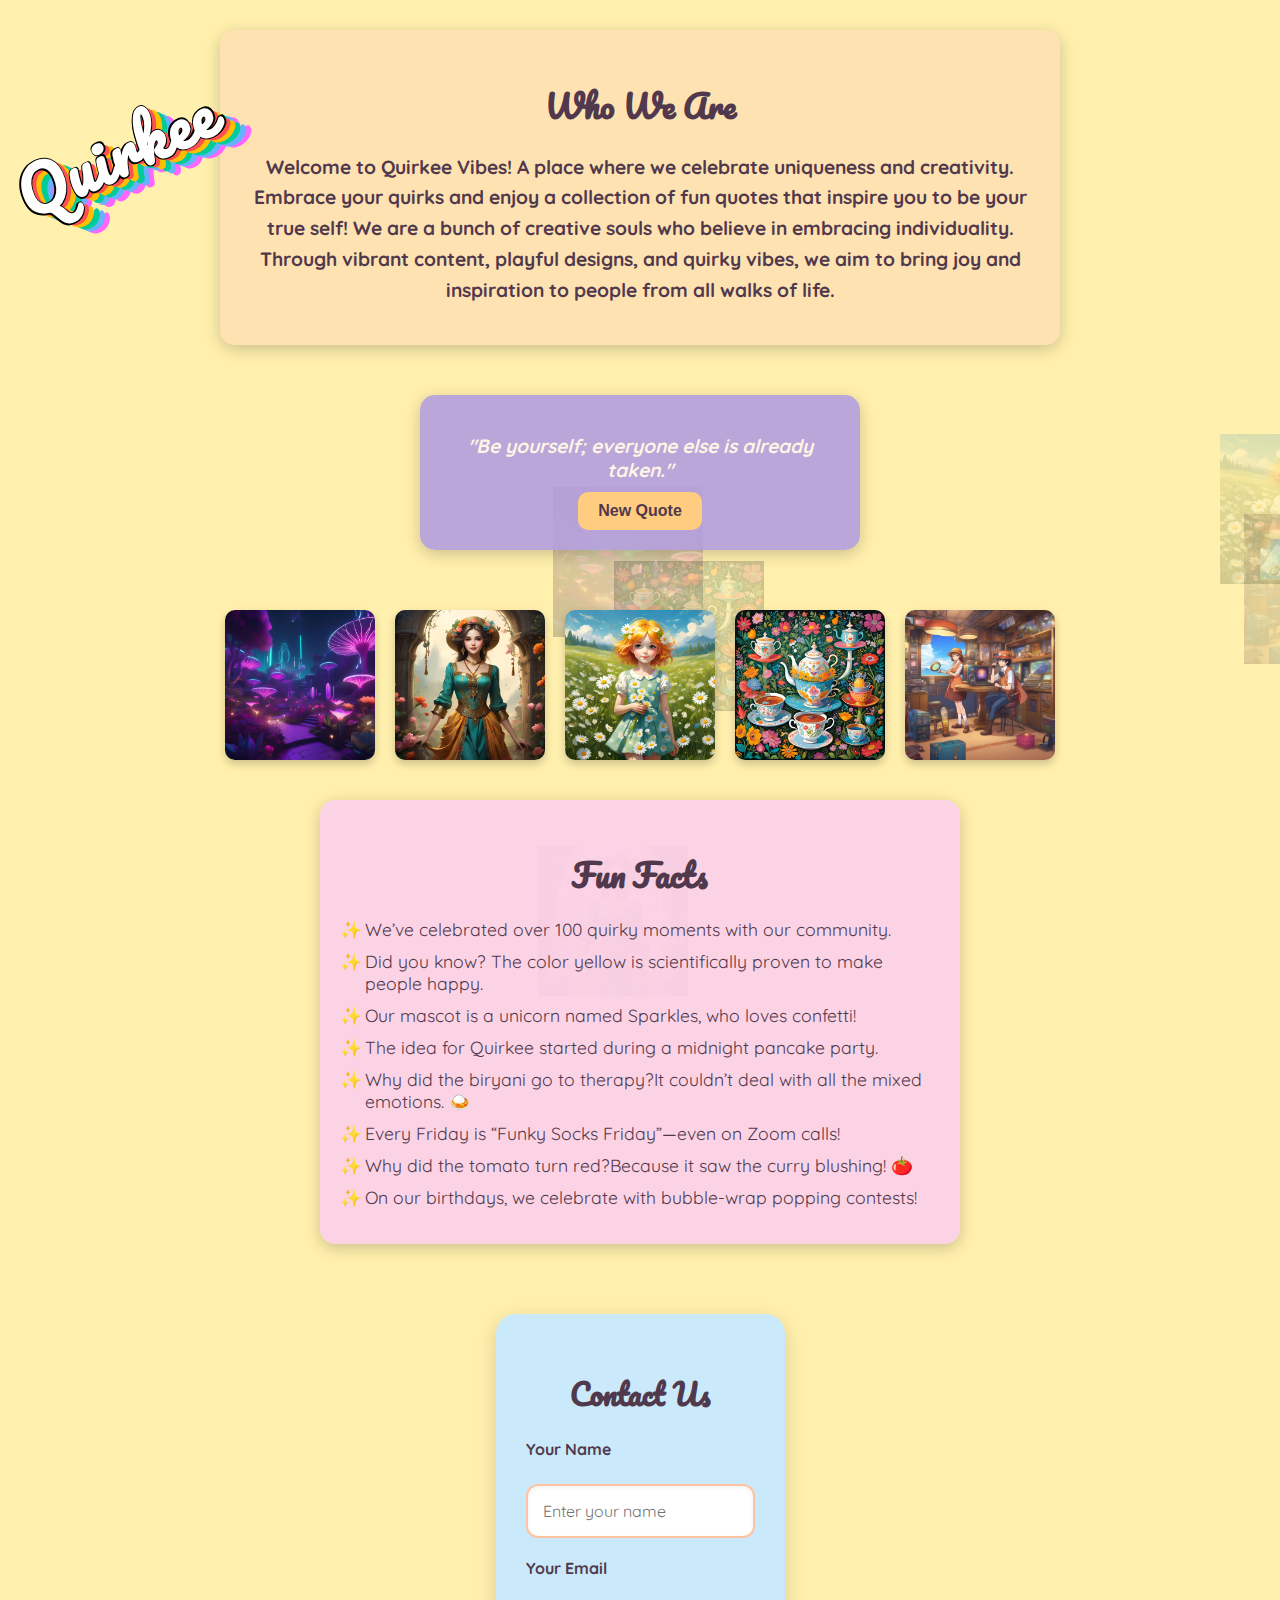
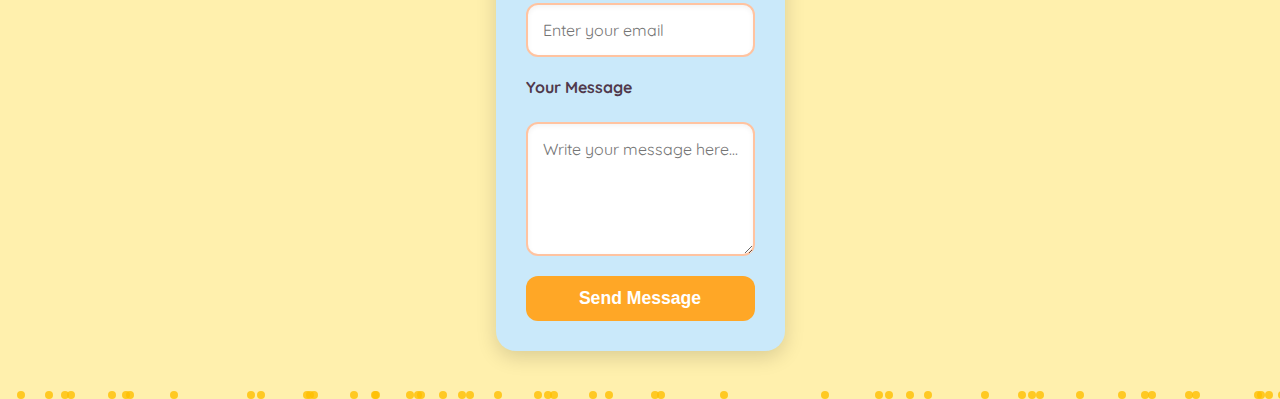
<file: index.html>
<!DOCTYPE html>
<html lang="en">
<head>
    <meta charset="UTF-8">
    <meta name="viewport" content="width=device-width, initial-scale=1.0">
    <title>Quirkee Vibes</title>
<link href="https://fonts.googleapis.com/css2?family=Pacifico&family=Quicksand:wght@400;600&display=swap" rel="stylesheet">
<link rel="stylesheet" href="styles.css">

</head>
<body>
    <!-- Scattered background images -->
    <div class="background-images" id="background-images"></div>

    <!-- Quirkee title -->
    <div class="quirkee">Quirkee</div>

    <!-- Who We Are Section -->
    <div class="who-we-are">
        <h2>Who We Are</h2>
        <p><b> Welcome to Quirkee Vibes! A place where we celebrate uniqueness and creativity. Embrace your quirks and enjoy a collection of fun quotes that inspire you to be your true self! We are a bunch of creative souls who believe in embracing individuality. Through vibrant content, playful designs, and quirky vibes, we aim to bring joy and inspiration to people from all walks of life.</b></p>
    </div>

    <!-- Quote box with dynamic content -->
    <div class="quote-box">
        <p class="quote" id="quote"><b>"Be yourself; everyone else is already taken."</b></p>
        <button class="generate-quote" onclick="generateQuote()">New Quote</button>
    </div>

    <!-- Image gallery -->
    <div class="image-gallery">
        <img src="pic1.jpg" alt="Description 1">
        <img src="pic2.jpg" alt="Description 2">
        <img src="pic3.jpg" alt="Description 3">
        <img src="pic4.jpg" alt="Description 4">
        <img src="pic5.jpg" alt="Description 5">
    </div>
    

    <!-- Fun Facts Section -->
    <div class="fun-facts">
        <h2>Fun Facts</h2>
        <ul>
            <li>We’ve celebrated over 100 quirky moments with our community.</li>
            <li>Did you know? The color yellow is scientifically proven to make people happy.</li>
            <li>Our mascot is a unicorn named Sparkles, who loves confetti!</li>
            <li>The idea for Quirkee started during a midnight pancake party.</li>
            <li>Why did the biryani go to therapy?It couldn’t deal with all the mixed emotions. 🍛</li>
            <li>Every Friday is “Funky Socks Friday”—even on Zoom calls!</li>
            <li> Why did the tomato turn red?Because it saw the curry blushing! 🍅</li>
            <li>On our birthdays, we celebrate with bubble-wrap popping contests!</li>
        </ul>
    </div>

    <!-- Contact Us Section -->
    <div class="contact-us">
        <h2>Contact Us</h2>
        <form>
            <label for="name">Your Name</label>
            <input type="text" id="name" placeholder="Enter your name" required>
            
            <label for="email">Your Email</label>
            <input type="email" id="email" placeholder="Enter your email" required>
            
            <label for="message">Your Message</label>
            <textarea id="message" rows="5" placeholder="Write your message here..." required></textarea>
            
            <button type="submit">Send Message</button>
        </form>
    </div>
    <script src="scripts.js"></script>
</body>
</html>
</file>
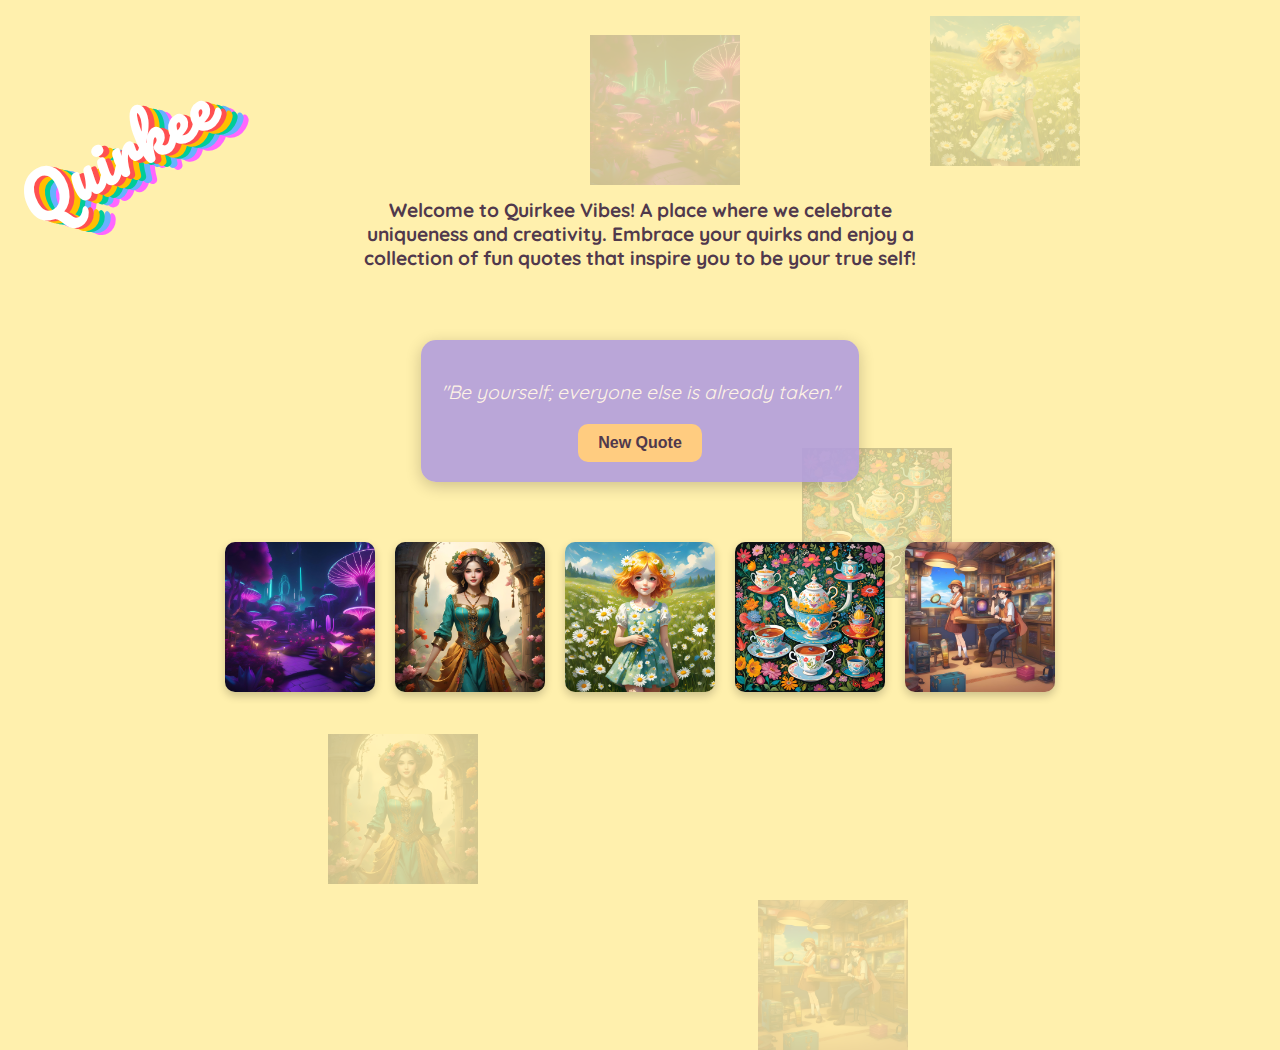
<file: quirkee.html>
<!DOCTYPE html>
<html lang="en">
<head>
    <meta charset="UTF-8">
    <meta name="viewport" content="width=device-width, initial-scale=1.0">
    <title>Quirkee Vibes</title>
<link href="https://fonts.googleapis.com/css2?family=Pacifico&family=Quicksand:wght@400;600&display=swap" rel="stylesheet">
<link rel="stylesheet" href="quirkee.css">

</head>
<body>
    <!-- Scattered background images -->
    <div class="background-images" id="background-images"></div>

    <!-- Quirkee title -->
    <div class="quirkee">Quirkee</div>

    <!-- Introductory text -->
    <div class="intro">
        Welcome to Quirkee Vibes! A place where we celebrate uniqueness and creativity. Embrace your quirks and enjoy a collection of fun quotes that inspire you to be your true self!
    </div>

    <!-- Quote box with dynamic content -->
    <div class="quote-box">
        <p class="quote" id="quote">"Be yourself; everyone else is already taken."</p>
        <button class="generate-quote" onclick="generateQuote()">New Quote</button>
    </div>

    <!-- Image gallery -->
    <div class="image-gallery">
        <img src="pic1.jpg" alt="Description 1">
        <img src="pic2.jpg" alt="Description 2">
        <img src="pic3.jpg" alt="Description 3">
        <img src="pic4.jpg" alt="Description 4">
        <img src="pic5.jpg" alt="Description 5">
    </div>

    <script src="quirkee.js"></script>
</body>
</html>
</file>
<file: styles.css>
body {
    font-family: 'Quicksand', sans-serif;
    background-color: #fff0ad; /* Light mustard color */
    color: #50394c; /* Darker purple for text */
    margin: 0;
    display: flex;
    flex-direction: column;
    align-items: center;
    justify-content: center;
    position: relative;
    overflow-x: hidden;
}

/* Confetti styling */
.confetti-piece {
    position: absolute;
    width: 8px;
    height: 8px;
    background-color: #ffbf00;
    opacity: 0.8;
    border-radius: 50%;
    animation: fall 3s linear infinite;
}

@keyframes fall {
    0% { transform: translateY(-100px) rotate(0); opacity: 1; }
    100% { transform: translateY(800px) rotate(360deg); opacity: 0; }
}
.quote-box {
    animation: colorChange 5s infinite alternate;
}

@keyframes colorChange {
    0% { background-color: rgba(193, 160, 254, 0.9); }
    50% { background-color: rgba(164, 234, 253, 0.9); }
    100% { background-color: rgba(251, 196, 120, 0.9); }
}

/* Scattered background images */
.background-images {
    position: absolute;
    top: 0;
    left: 0;
    width: 100%;
    height: 100%;
    z-index: -1;
}

.background-images img {
    position: absolute;
    width: 150px;
    height: auto;
    opacity: 0.2;
    transition: opacity 0.3s, transform 0.5s;
    animation: float 6s ease-in-out infinite;
}

@keyframes float {
    0% { transform: translateY(0); }
    50% { transform: translateY(-10px); }
    100% { transform: translateY(0); }
}

.background-images img:hover {
    opacity: 0.5;
    transform: scale(1.1);
}

/* Quirkee text styling with jump animation */
.quirkee {
    font-family: 'Pacifico', cursive;
    font-size: 60px;
    font-weight: bold;
    color: white;
    position: absolute;
    top: 100px;
    left: 10px;
    transform: rotate(-25deg); /* Slight tilt from bottom to top */
    text-shadow: 
        -1px -1px 0 #000, /* Black outline */
        1px -1px 0 #000,
        -1px 1px 0 #000,
        1px 1px 0 #000,
        4px 4px 0 #ff5050,
        8px 8px 0 #ffbf00,
        12px 12px 0 #00cc99,
        16px 16px 0 #66b2ff,
        20px 20px 0 #ff66ff;
    letter-spacing: 2px;
    animation: jump 2s ease-in-out infinite; /* Add jump animation */
}

/* Keyframes for jump animation */
@keyframes jump {
    0%, 100% { transform: rotate(-25deg) translateY(0); }
    50% { transform: rotate(-25deg) translateY(-10px); } /* Moves up by 10px at midpoint */
}


/* Quote box styling */
.quote-box {
    background-color: rgba(179, 157, 221, 0.9); /* Medium purple with opacity */
    padding: 20px;
    border-radius: 15px;
    text-align: center;
    max-width: 400px;
    margin-top: 20px;
    box-shadow: 0px 4px 16px rgba(0, 0, 0, 0.2);
    transition: box-shadow 0.3s; /* Shadow on hover */
}

.quote-box:hover {
    box-shadow: 0px 8px 24px rgba(0, 0, 0, 0.3);
}

/* Quote text styling */
.quote {
    font-size: 1.2em;
    color: #fff4e6;
    font-style: italic;
    margin-bottom: 10px;
}

/* Button styling */
.generate-quote {
    background-color: #ffcc80;
    color: #50394c;
    border: none;
    padding: 10px 20px;
    border-radius: 10px;
    font-size: 1em;
    cursor: pointer;
    font-weight: bold;
    transition: background-color 0.3s, transform 0.3s;
    display: inline-block; /* Center button */
}

.generate-quote:hover {
    background-color: #dba76b;
    transform: scale(1.05); /* Slight scale on hover */
}

/* Image gallery styling */
.image-gallery {
    display: flex;
    flex-wrap: wrap;
    justify-content: center;
    margin-top: 50px;
    max-width: 80%;
}

.image-gallery img {
    width: 150px;
    height: 150px;
    border-radius: 10px;
    margin: 10px;
    box-shadow: 0px 4px 8px rgba(0, 0, 0, 0.2);
    transition: transform 0.3s;
}

.image-gallery img:hover {
    transform: scale(1.1);
}

/* Introductory text styling */
.intro {
    text-align: center;
    margin-top: 30px;
    max-width: 600px;
    font-size: 1.2em; /* Increased font size for emphasis */
    font-weight: bold; /* Bold text for emphasis */
    color: #50394c;
    padding: 0 10px; /* Added padding for better spacing */
}

/* Responsive design */
@media (max-width: 600px) {
    .quirkee {
        font-size: 40px; /* Responsive font size */
    }
    .quote {
        font-size: 1em; /* Responsive quote font size */
    }
    .generate-quote {
        font-size: 0.9em; /* Smaller button font */
    }
}


/* Section Headings */
h2 {
    font-family: 'Pacifico', cursive;
    color: #50394c;
    margin-bottom: 10px;
    text-align: center;
    font-size: 2em;
}

/* Who We Are Section */
.who-we-are {
    background-color: rgba(255, 224, 178, 0.9); /* Soft peach background */
    border-radius: 15px;
    padding: 20px;
    margin: 30px auto;
    max-width: 800px;
    text-align: center;
    box-shadow: 0px 4px 16px rgba(0, 0, 0, 0.2);
}

.who-we-are p {
    font-size: 1.2em;
    color: #50394c;
    line-height: 1.6;
}

/* Fun Facts Section */
.fun-facts {
    background-color: rgba(252, 207, 235, 0.9); /* Light gray background */
    border-radius: 15px;
    padding: 20px;
    margin: 30px auto;
    max-width: 600px;
    text-align: left;
    box-shadow: 0px 4px 16px rgba(0, 0, 0, 0.2);
}

.fun-facts ul {
    list-style: none;
    padding: 0;
    color: #50394c;
}

.fun-facts li {
    margin: 10px 0;
    font-size: 1.1em;
    position: relative;
    padding-left: 25px;
}

.fun-facts li::before {
    content: "✨";
    position: absolute;
    left: 0;
    top: 0;
}

/* Contact Us Section */
.contact-us {
    background-color: #cae9fa; 
    border-radius: 20px;
    padding: 30px;
    margin: 40px auto;
    max-width: 700px;
    text-align: center;
    box-shadow: 0px 6px 20px rgba(0, 0, 0, 0.15);
    font-family: 'Quicksand', sans-serif;
}

.contact-us h2 {
    color: #50394c;
    font-size: 1.8em;
    margin-bottom: 20px;
}

.contact-us p {
    color: #6b4e57;
    font-size: 1.1em;
    margin-bottom: 30px;
}

.contact-us form {
    display: flex;
    flex-direction: column;
    gap: 20px; /* Adds space between input fields */
}

.contact-us label {
    font-size: 1em;
    color: #50394c;
    font-weight: bold;
    text-align: left;
    margin-bottom: 5px;
}

.contact-us input, .contact-us textarea {
    padding: 15px;
    border: 2px solid #ffc3a0; /* Peach-colored border */
    border-radius: 12px;
    font-size: 1em;
    background-color: #fff;
    outline: none;
    font-family: 'Quicksand', sans-serif;
    box-shadow: inset 0px 2px 5px rgba(0, 0, 0, 0.05);
    transition: border-color 0.3s, box-shadow 0.3s;
}

.contact-us input:focus, .contact-us textarea:focus {
    border-color: #f57c00; /* Vibrant orange on focus */
    box-shadow: 0 0 5px rgba(245, 124, 0, 0.5);
}

.contact-us button {
    background-color: #ffa726; /* Bright orange button */
    color: #fff;
    border: none;
    padding: 12px 25px;
    border-radius: 12px;
    font-size: 1.1em;
    cursor: pointer;
    font-weight: bold;
    transition: background-color 0.3s, transform 0.3s, box-shadow 0.3s;
}

.contact-us button:hover {
    background-color: #f57c00;
    transform: scale(1.1);
    box-shadow: 0 8px 15px rgba(245, 124, 0, 0.3);
}

.contact-us button:active {
    transform: scale(0.95);
    box-shadow: none;
}

/* Responsive Adjustments */
@media (max-width: 768px) {
    .contact-us {
        padding: 20px;
    }

    .contact-us h2 {
        font-size: 1.5em;
    }

    .contact-us p {
        font-size: 1em;
    }

    .contact-us input, .contact-us textarea {
        font-size: 0.9em;
    }

    .contact-us button {
        font-size: 1em;
        padding: 10px 20px;
    }
}

@media (max-width: 480px) {
    .contact-us {
        padding: 15px;
    }

    .contact-us h2 {
        font-size: 1.3em;
    }

    .contact-us button {
        padding: 10px 15px;
    }
}
</file>
<file: quirkee.css>
body {
    font-family: 'Quicksand', sans-serif;
    background-color: #fff0ad; /* Light mustard color */
    color: #50394c; /* Darker purple for text */
    margin: 0;
    display: flex;
    flex-direction: column;
    align-items: center;
    justify-content: center;
    height: 100vh;
    overflow: hidden;
    position: relative;
}

/* Scattered background images */
.background-images {
    position: absolute;
    top: 0;
    left: 0;
    width: 100%;
    height: 100%;
    z-index: -1;
}

.background-images img {
    position: absolute;
    width: 150px;
    height: auto;
    opacity: 0.2;
    transition: opacity 0.3s, transform 0.5s;
    animation: float 6s ease-in-out infinite;
}

@keyframes float {
    0% { transform: translateY(0); }
    50% { transform: translateY(-10px); }
    100% { transform: translateY(0); }
}

.background-images img:hover {
    opacity: 0.5;
    transform: scale(1.1);
}

/* Quirkee text styling */
.quirkee {
    font-family: 'Pacifico', cursive;
    font-size: 60px;
    font-weight: bold;
    color: white;
    position: absolute;
    top: 100px;
    left: 10px;
    transform: rotate(-30deg);
    text-shadow: 
        4px 4px 0 #ff5050,
        8px 8px 0 #ffbf00,
        12px 12px 0 #00cc99,
        16px 16px 0 #66b2ff,
        20px 20px 0 #ff66ff;
    letter-spacing: 2px;
}

/* Quote box styling */
.quote-box {
    background-color: rgba(179, 157, 221, 0.9); /* Medium purple with opacity */
    padding: 20px;
    border-radius: 15px;
    text-align: center;
    max-width: 400px;
    margin-top: 50px;
    box-shadow: 0px 4px 16px rgba(0, 0, 0, 0.2);
    transition: box-shadow 0.3s; /* Shadow on hover */
}

.quote-box:hover {
    box-shadow: 0px 8px 24px rgba(0, 0, 0, 0.3);
}

/* Quote text styling */
.quote {
    font-size: 1.2em;
    color: #fff4e6;
    font-style: italic;
    margin-bottom: 20px;
}

/* Button styling */
.generate-quote {
    background-color: #ffcc80;
    color: #50394c;
    border: none;
    padding: 10px 20px;
    border-radius: 10px;
    font-size: 1em;
    cursor: pointer;
    font-weight: bold;
    transition: background-color 0.3s, transform 0.3s;
    display: inline-block; /* Center button */
}

.generate-quote:hover {
    background-color: #dba76b;
    transform: scale(1.05); /* Slight scale on hover */
}

/* Image gallery styling */
.image-gallery {
    display: flex;
    flex-wrap: wrap;
    justify-content: center;
    margin-top: 50px;
    max-width: 80%;
}

.image-gallery img {
    width: 150px;
    height: 150px;
    border-radius: 10px;
    margin: 10px;
    box-shadow: 0px 4px 8px rgba(0, 0, 0, 0.2);
    transition: transform 0.3s;
}

.image-gallery img:hover {
    transform: scale(1.1);
}

/* Introductory text styling */
.intro {
    text-align: center;
    margin-bottom: 20px;
    max-width: 600px;
    font-size: 1.2em; /* Increased font size for emphasis */
    font-weight: bold; /* Bold text for emphasis */
    color: #50394c;
    padding: 0 10px; /* Added padding for better spacing */
}

/* Responsive design */
@media (max-width: 600px) {
    .quirkee {
        font-size: 40px; /* Responsive font size */
    }
    .quote {
        font-size: 1em; /* Responsive quote font size */
    }
    .generate-quote {
        font-size: 0.9em; /* Smaller button font */
    }
}
</file>
